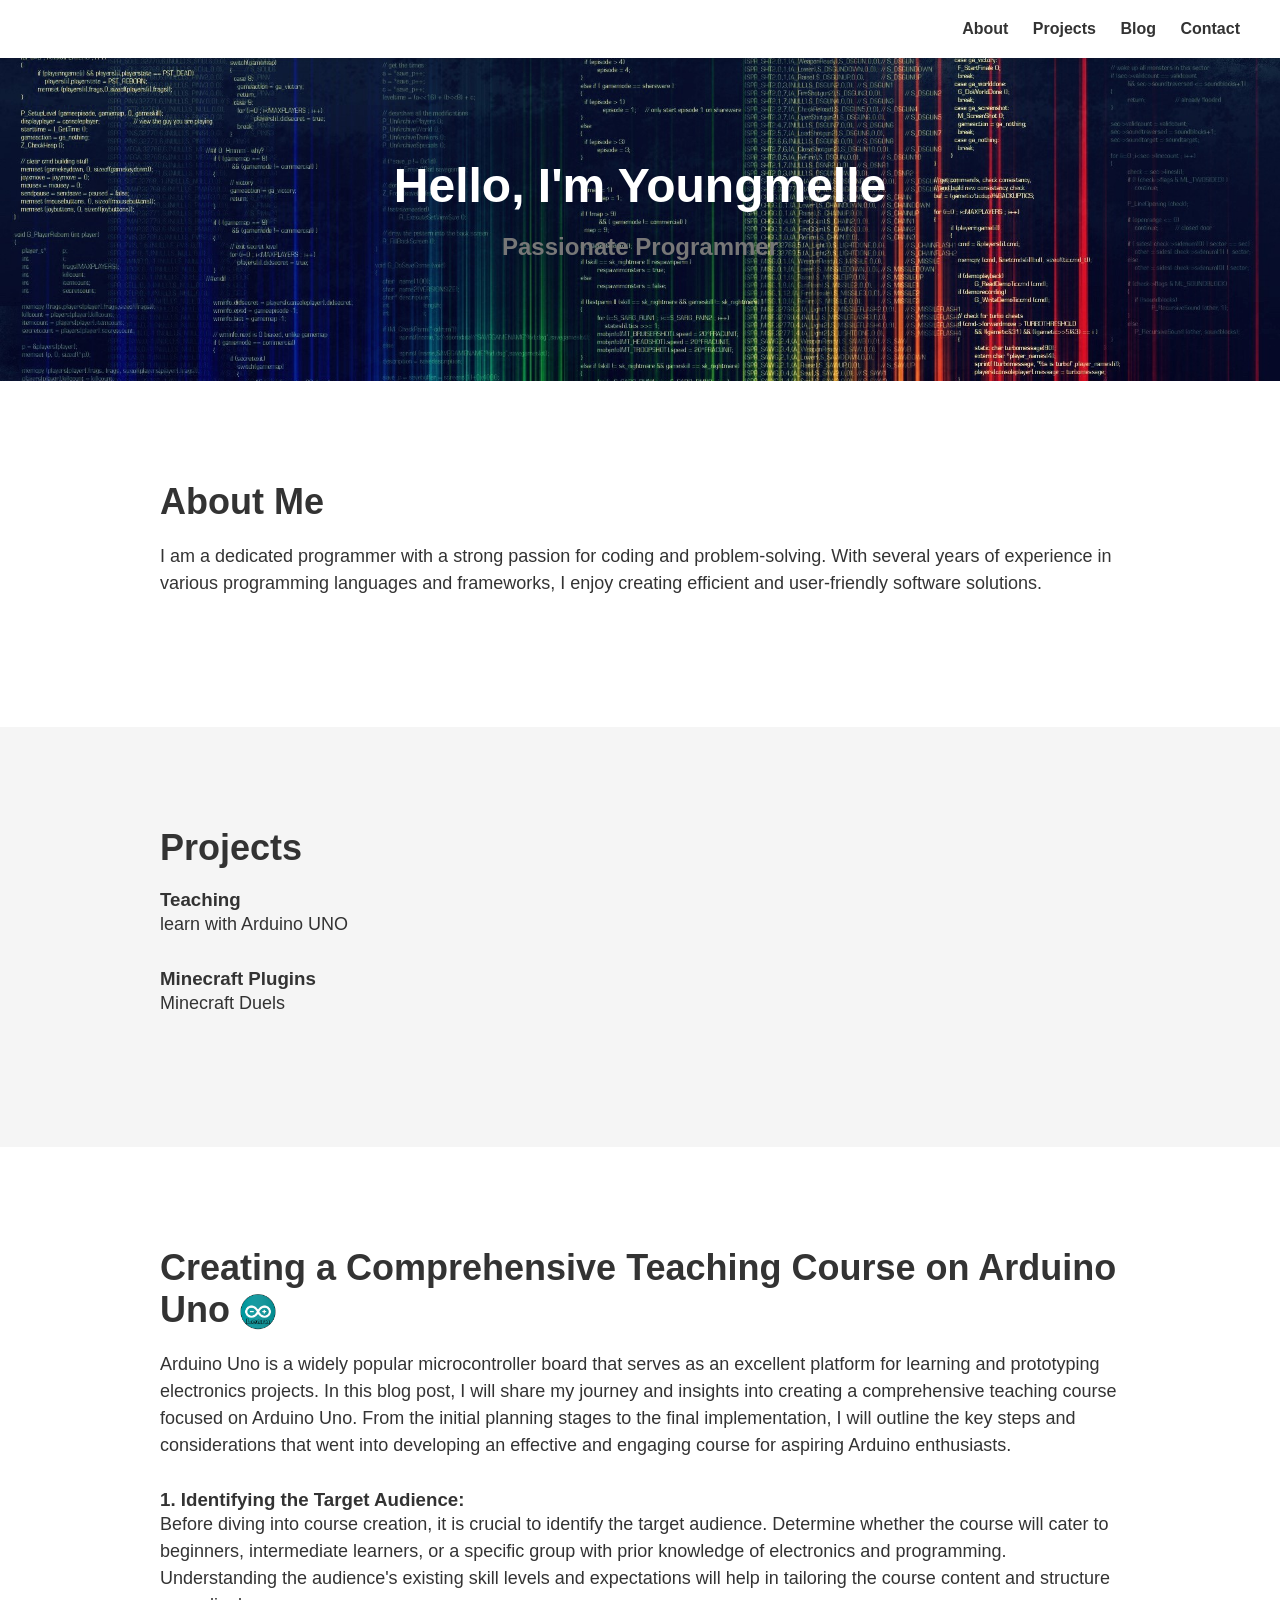
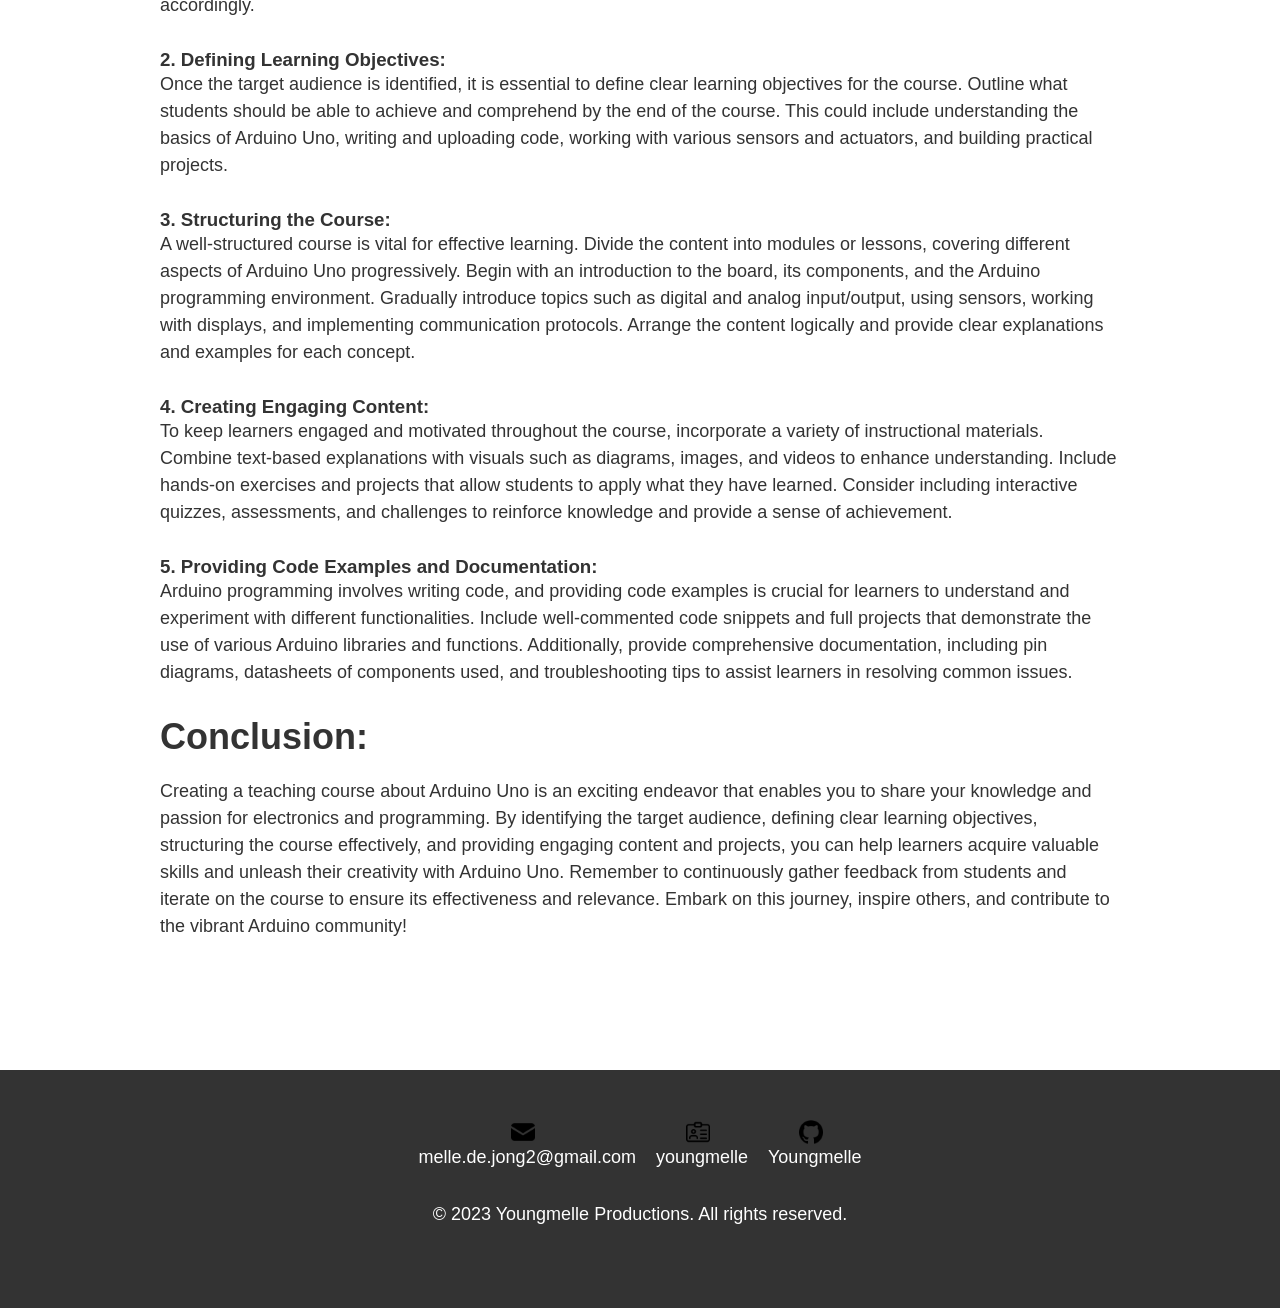
<file: index.html>
<!DOCTYPE html>
<html>
<head>
  <title>Youngmelle - Programmer</title>
  <link rel="stylesheet" type="text/css" href="styles.css">
  <link rel="icon" type="image/png" href="favicon.png">
</head>
<body>
  <header>
    <nav>
      <ul>
        <li><a href="#about">About</a></li>
        <li><a href="#projects">Projects</a></li>
        <li><a href="#blog">Blog</a></li>
        <li><a href="#contact">Contact</a></li>
      </ul>
    </nav>
  </header>
  
  <section id="hero">
    <div class="hero-content">
      <h1>Hello, I'm Youngmelle</h1>
      <h2>Passionate Programmer</h2>
    </div>
  </section>
  
  <section id="about">
    <div class="container">
      <h2>About Me</h2>
      <p>I am a dedicated programmer with a strong passion for coding and problem-solving. With several years of experience in various programming languages and frameworks, I enjoy creating efficient and user-friendly software solutions.</p>
    </div>
  </section>
  
  <section id="projects">
    <div class="container">
      <h2>Projects</h2>
      <h3>Teaching</h3>
      <div class="project-list">
        <a href="https://github.com/youngmelle/Arduino-Leren"><p>learn with Arduino UNO</p></a>
      </div>
      <h3>Minecraft Plugins</h3>
      <div class="project-list">
        <a href="https://github.com/youngmelle/minecraft-duels"><p>Minecraft Duels</p></a>
      </div>
    </div>
  </section>
  
  <section id="blog">
    <div class="container">
      <article>
        <h2>
          Creating a Comprehensive Teaching Course on Arduino Uno
          <img src="./img/template.png" alt="Blog Post Image" class="blog-post-image">
        </h2>
        <p>Arduino Uno is a widely popular microcontroller board that serves as an excellent platform for learning and prototyping electronics projects. In this blog post, I will share my journey and insights into creating a comprehensive teaching course focused on Arduino Uno. From the initial planning stages to the final implementation, I will outline the key steps and considerations that went into developing an effective and engaging course for aspiring Arduino enthusiasts.</p>
        
        <h3>1. Identifying the Target Audience:</h3>
        <p>Before diving into course creation, it is crucial to identify the target audience. Determine whether the course will cater to beginners, intermediate learners, or a specific group with prior knowledge of electronics and programming. Understanding the audience's existing skill levels and expectations will help in tailoring the course content and structure accordingly.</p>

        <h3>2. Defining Learning Objectives:</h3>
        <p>Once the target audience is identified, it is essential to define clear learning objectives for the course. Outline what students should be able to achieve and comprehend by the end of the course. This could include understanding the basics of Arduino Uno, writing and uploading code, working with various sensors and actuators, and building practical projects.</p>

        <h3>3. Structuring the Course:</h3>
        <p>A well-structured course is vital for effective learning. Divide the content into modules or lessons, covering different aspects of Arduino Uno progressively. Begin with an introduction to the board, its components, and the Arduino programming environment. Gradually introduce topics such as digital and analog input/output, using sensors, working with displays, and implementing communication protocols. Arrange the content logically and provide clear explanations and examples for each concept.</p>

        <h3>4. Creating Engaging Content:</h3>
        <p>To keep learners engaged and motivated throughout the course, incorporate a variety of instructional materials. Combine text-based explanations with visuals such as diagrams, images, and videos to enhance understanding. Include hands-on exercises and projects that allow students to apply what they have learned. Consider including interactive quizzes, assessments, and challenges to reinforce knowledge and provide a sense of achievement.</p>
        
        <h3>5. Providing Code Examples and Documentation:</h3>
        <p>Arduino programming involves writing code, and providing code examples is crucial for learners to understand and experiment with different functionalities. Include well-commented code snippets and full projects that demonstrate the use of various Arduino libraries and functions. Additionally, provide comprehensive documentation, including pin diagrams, datasheets of components used, and troubleshooting tips to assist learners in resolving common issues.</p>

        <h2> Conclusion:</h2>
        <p> Creating a teaching course about Arduino Uno is an exciting endeavor that enables you to share your knowledge and passion for electronics and programming. By identifying the target audience, defining clear learning objectives, structuring the course effectively, and providing engaging content and projects, you can help learners acquire valuable skills and unleash their creativity with Arduino Uno. Remember to continuously gather feedback from students and iterate on the course to ensure its effectiveness and relevance. Embark on this journey, inspire others, and contribute to the vibrant Arduino community!</p>
      </article>
    </div>
  </section>
  
  <footer id="contact">
    <div class="container">
      <ul class="contact-info">
        <li><a href="mailto:melle.de.jong2@gmail.com"><img src="./img/666162.png" alt="Mail icon"><p>melle.de.jong2@gmail.com</p></a></li>
        <li><a href="#"><img src="./img/1828439.png" alt="Name icon"><p>youngmelle</p></a></li>
        <li><a href="https://github.com/youngmelle"><img src="./img/25231.png" alt="GitHub icon"><p>Youngmelle</p></a>
      </ul>
      <p>&copy; 2023 Youngmelle Productions. All rights reserved.</p>
    </div>
  </footer>
</body>
</html>
</file>
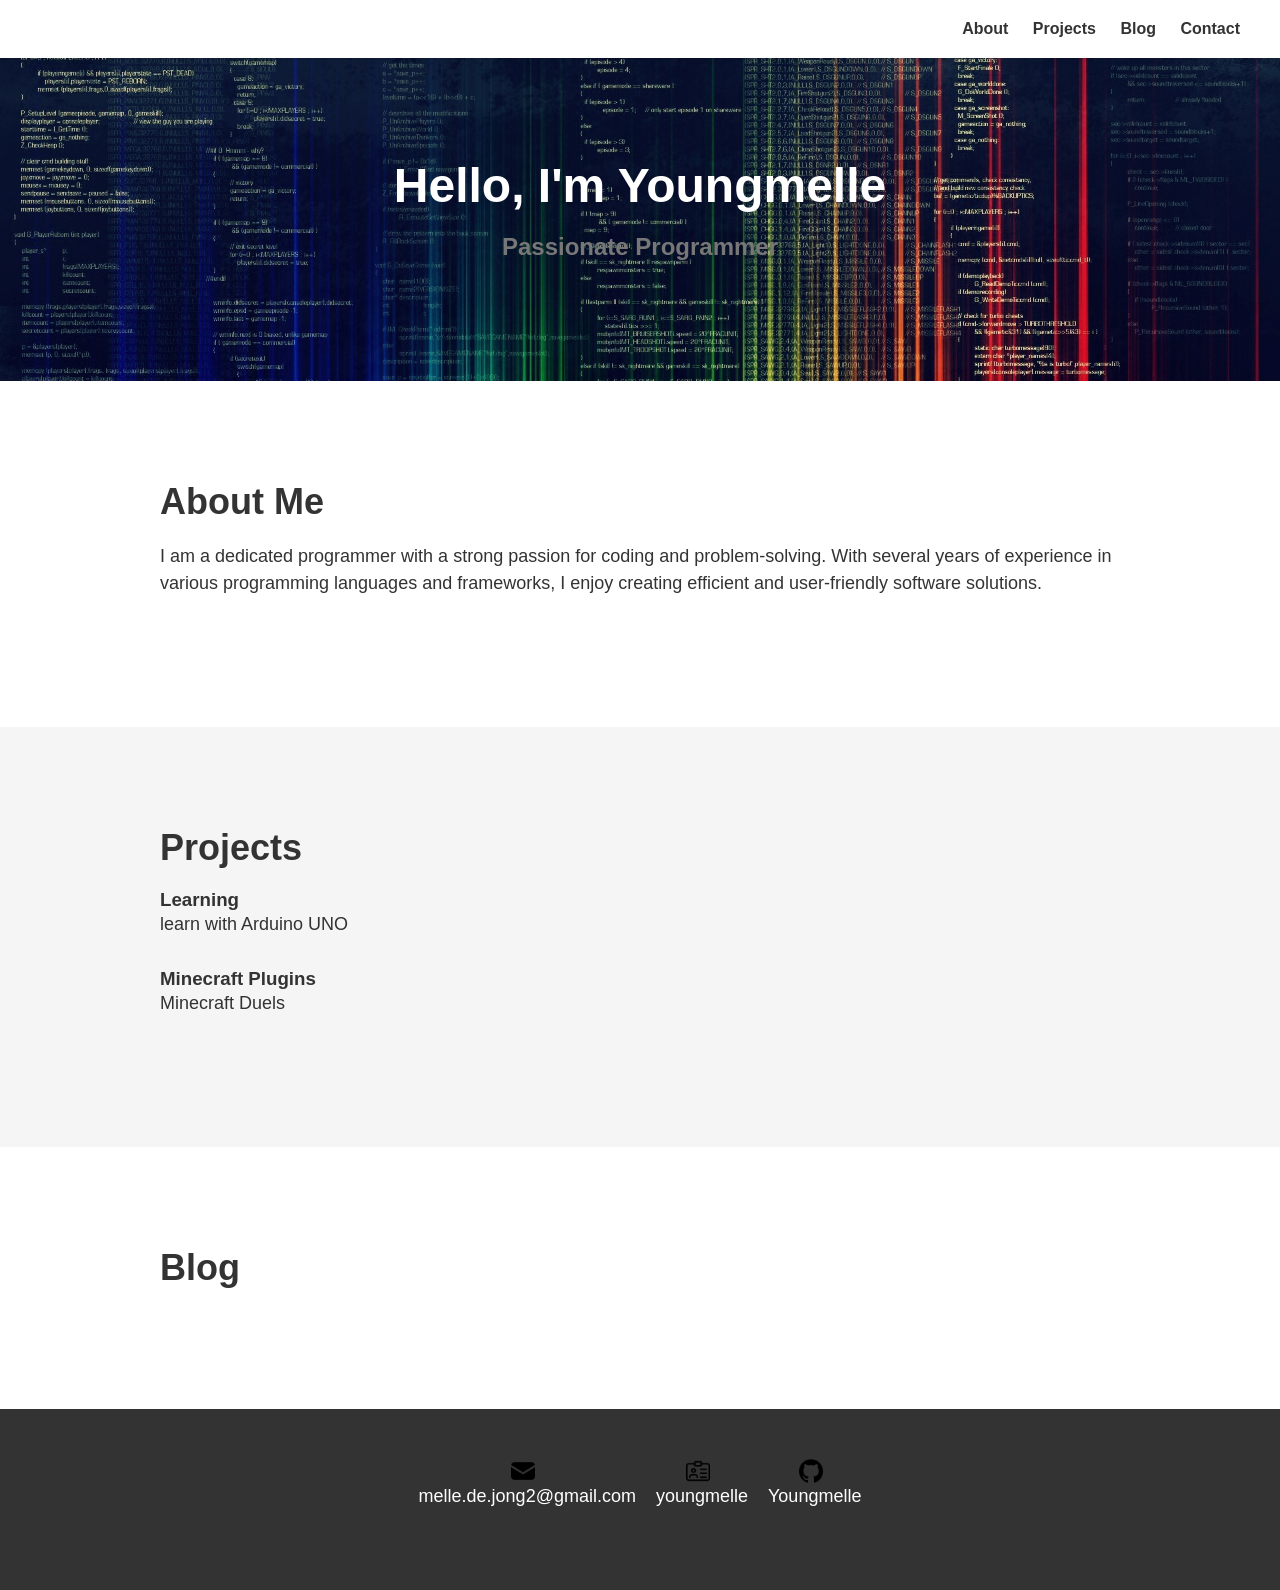
<file: homepage.html>
<!DOCTYPE html>
<html>
<head>
  <title>Youngmelle - Programmer</title>
  <link rel="stylesheet" type="text/css" href="styles.css">
  <link rel="icon" type="image/png" href="favicon.png">
</head>
<body>
  <header>
    <nav>
      <ul>
        <li><a href="#about">About</a></li>
        <li><a href="#projects">Projects</a></li>
        <li><a href="#blog">Blog</a></li>
        <li><a href="#contact">Contact</a></li>
      </ul>
    </nav>
  </header>
  
  <section id="hero">
    <div class="hero-content">
      <h1>Hello, I'm Youngmelle</h1>
      <h2>Passionate Programmer</h2>
    </div>
  </section>
  
  <section id="about">
    <div class="container">
      <h2>About Me</h2>
      <p>I am a dedicated programmer with a strong passion for coding and problem-solving. With several years of experience in various programming languages and frameworks, I enjoy creating efficient and user-friendly software solutions.</p>
    </div>
  </section>
  
  <section id="projects">
    <div class="container">
      <h2>Projects</h2>
      <h3>Learning</h3>
      <div class="project-list">
        <a href="https://github.com/youngmelle/Arduino-Leren"><p>learn with Arduino UNO</p></a>
      </div>
      <h3>Minecraft Plugins</h3>
      <div class="project-list">
        <a href="https://github.com/youngmelle/minecraft-duels"><p>Minecraft Duels</p></a>
      </div>
    </div>
  </section>
  
  <section id="blog">
    <div class="container">
      <h2>Blog</h2>
      <div class="blog-posts">
        <!-- Blog post previews here -->
      </div>
    </div>
  </section>
  
  <footer id="contact">
    <div class="container">
      <ul class="contact-info">
        <li><a href="mailto:melle.de.jong2@gmail.com"><img src="./img/666162.png" alt="Mail icon"><p>melle.de.jong2@gmail.com</p></a></li>
        <li><a href="#"><img src="./img/1828439.png" alt="Name icon"><p>youngmelle</p></a></li>
        <li><a href="https://github.com/youngmelle"><img src="./img/25231.png" alt="GitHub icon"><p>Youngmelle</p></a>
      </ul>
    </div>
  </footer>
</body>
</html>
</file>
<file: styles.css>
/* Reset default browser styles */
* {
    margin: 0;
    padding: 0;
    box-sizing: border-box;
  }
  
  /* Body styles */
  body {
    font-family: Arial, sans-serif;
    background-color: #f9f9f9;
    color: #333;
  }
  
  /* Header styles */
  header {
    background-color: #fff;
    box-shadow: 0 2px 4px rgba(0, 0, 0, 0.1);
    position: sticky;
    top: 0;
    z-index: 100;
  }
  
  nav {
    display: flex;
    justify-content: flex-end;
    padding: 20px;
  }
  
  nav ul {
    list-style: none;
  }
  
  nav ul li {
    display: inline-block;
    margin-right: 20px;
  }
  
  nav ul li a {
    text-decoration: none;
    color: #333;
    font-weight: bold;
    transition: color 0.3s ease;
  }
  
  nav ul li a:hover {
    color: #555;
  }
  
  /* Hero section styles */
  #hero {
    background-image: url('./img/544430-code-programming.jpg');
    background-size: cover;
    background-position: center;
    padding: 100px;
    text-align: center;
    color: #fff;
  }
  
  .hero-content h1 {
    font-size: 48px;
    margin-bottom: 20px;
  }
  
  .hero-content h2 {
    font-size: 24px;
    color: #777;
  }
  
  /* About section styles */
  #about {
    padding: 100px;
    background-color: #fff;
  }
  
  .container {
    max-width: 960px;
    margin: 0 auto;
  }
  
  h2 {
    font-size: 36px;
    margin-bottom: 20px;
    --picture-size: 1em;
  }
  
  p {
    font-size: 18px;
    line-height: 1.5;
    margin-bottom: 30px;
  }
  
  /* Projects section styles */
  #projects {
    padding: 100px;
    background-color: #f5f5f5;

  }
  
  .project-list {
    display: grid;
    grid-template-columns: repeat(auto-fit, minmax(300px, 1fr));
    grid-gap: 30px;
  }
  
  /* Blog section styles */
  #blog {
    padding: 100px;
    background-color: #fff;
  }
  
  .blog-posts {
    display: grid;
    grid-template-columns: repeat(auto-fit, minmax(300px, 1fr));
    grid-gap: 30px;
  }
  
  .blog-post-image {
    vertical-align: middle;
    margin-right: 10px;
    width: var(--picture-size);
    height: var(--picture-size);
  }
  
  /* Footer (Contact) section styles */
  #contact {
    background-color: #333;
    padding: 50px;
    color: #fff;
    text-align: center;
  }
  
  .contact-info {
    list-style: none;
    padding: 0;
    margin: 0;
    display: flex;
    justify-content: center;
  }
  
  .contact-info li {
    margin-right: 20px;
  }
  
  .contact-info li:last-child {
    margin-right: 0;
  }
  
  .contact-info a {
    color: #fff;
    text-decoration: none;
    transition: opacity 0.3s ease;
  }
  
  .contact-info a:hover {
    opacity: 0.7;
  }
  
  .contact-info img {
    width: 24px;
    height: 24px;
    vertical-align: middle;
    margin-right: 8px;
  }
  
  a {
    text-decoration: none;
    color: inherit
  }
  

  
  
  /* Responsive styles */
  @media screen and (max-width: 768px) {}
/* Adjust styles for smaller screens
</file>
